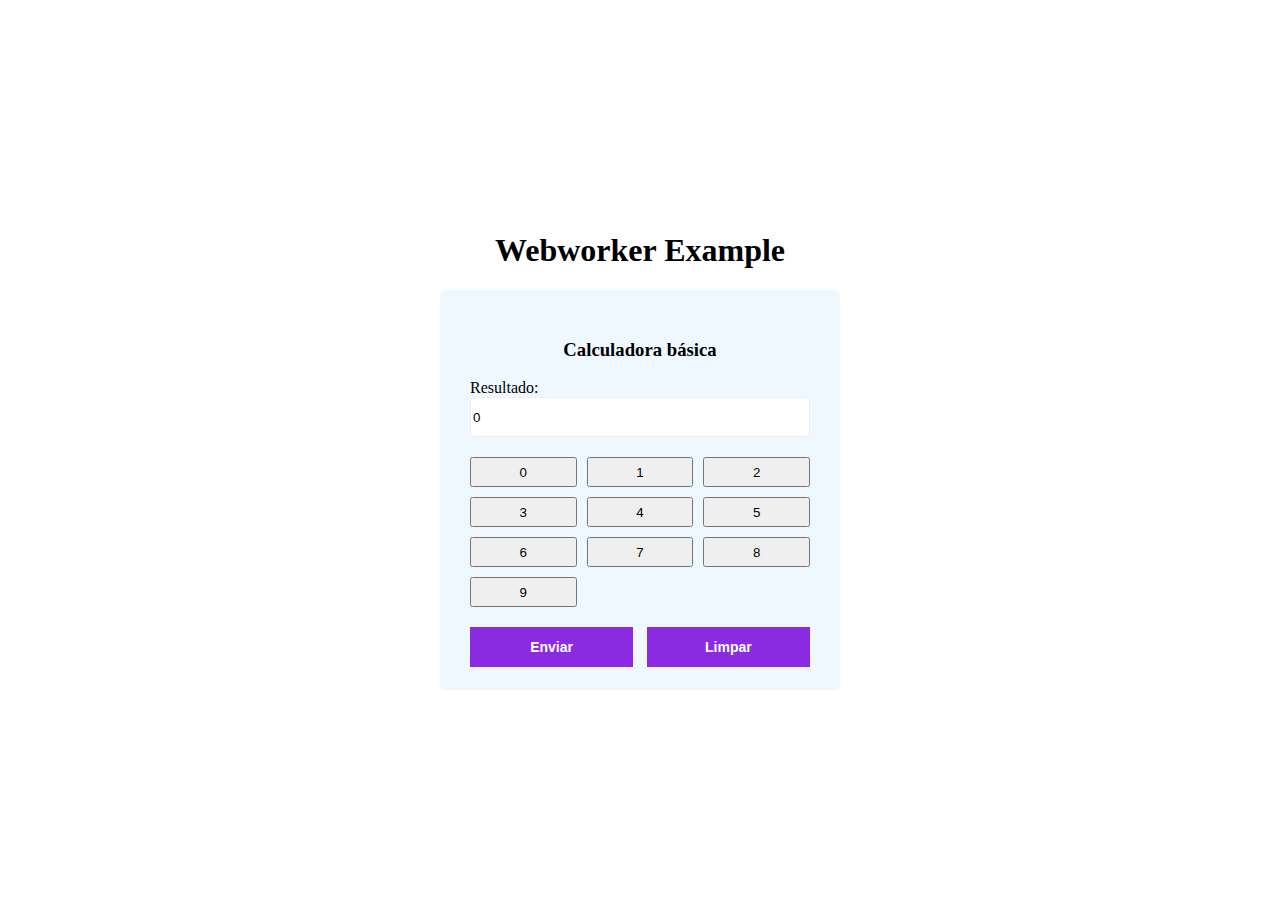
<file: index.html>
<html>

<head>
    <title>Webworker example</title>

    <link href="index.scss" rel="stylesheet" />
    <script src="index.js"></script>
</head>

<body>
    <section class="wrapper">
        <h1>Webworker Example</h1>

        <section class="box-form">
            <h3>Calculadora básica</h3>
            <form id="form-inscricao">
                <div class="form-field">
                    <label for="name">Resultado:</label>
                    <input type="text" name="result" id="result" maxlength="50" />
                </div>
                <div class="form-field">
                    <div class="calculator-box" id="calculator-wrapper">
                    </div>
                </div>
                <div class="form-field-button">
                    <input type="button" name="btnSend" id="btnSend" value="Enviar" onclick="sendData()" />
                    <input type="button" name="btnClear" id="btnClear" value="Limpar" onclick="clear()" />
                </div>
            </form>
        </section>
    </section>
</body>

</html>
</file>
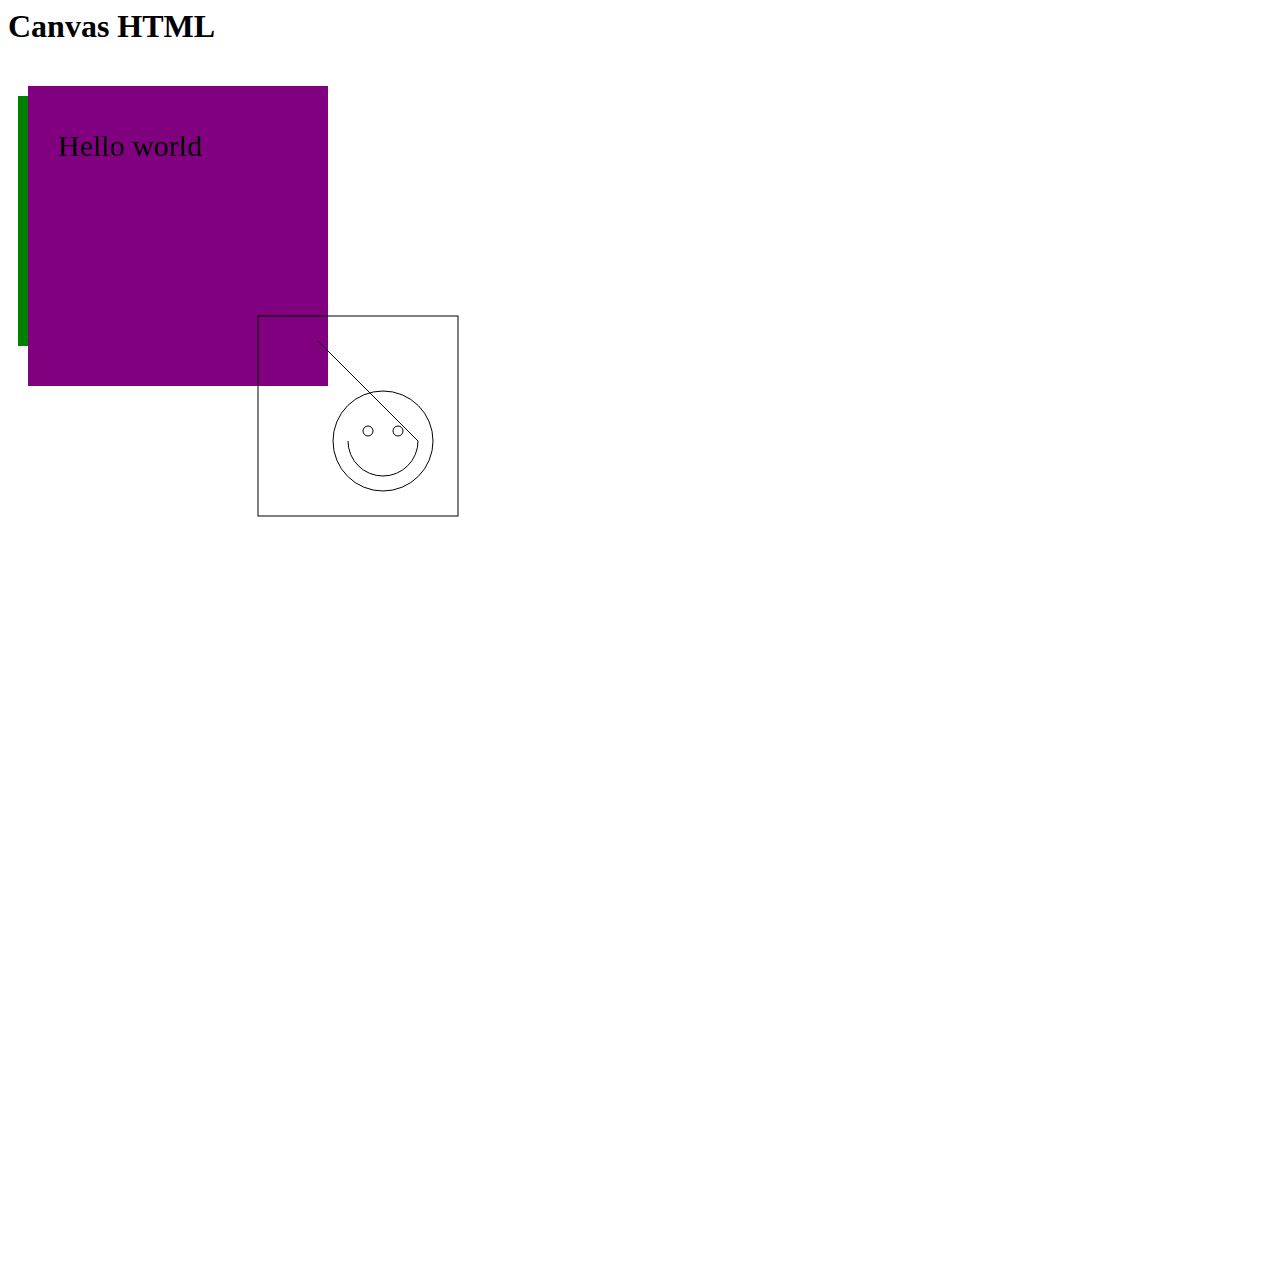
<file: canvas.html>
<html>
    <head>
        <title>Canvas HTML5</title>
    </head>
    <body>
        <section>
            <h1>Canvas HTML</h1>

            <canvas id="myCanvas" width="1200px" height="1200px"></canvas>
        </section>
    </body>

    <script src="canvas.js" type="text/javascript"></script>
</html>
</file>
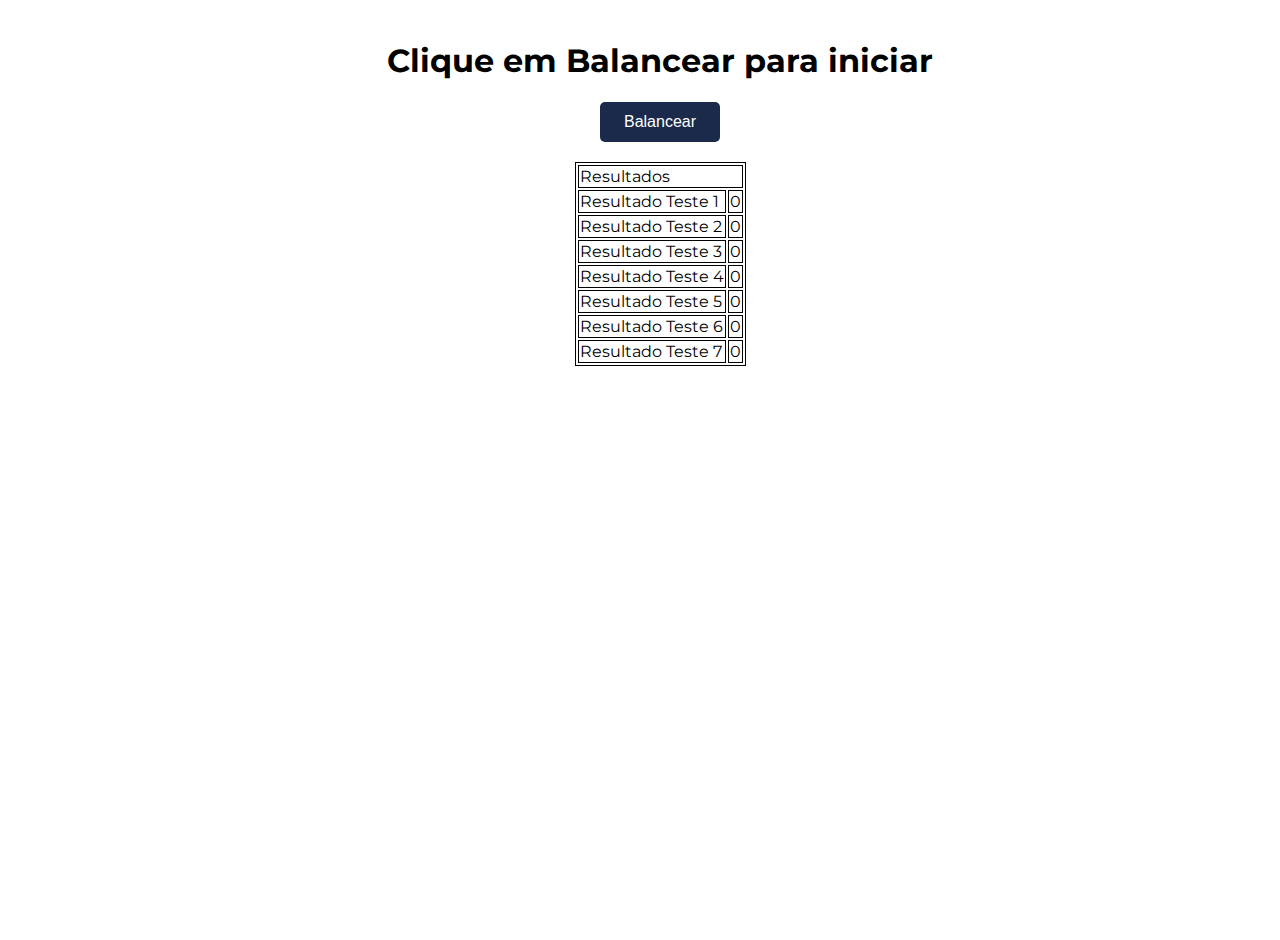
<file: teste-rd.html>
<html>

<head>
    <title>Teste RD</title>

    <script src="teste-rd.js"></script>
    <link rel="stylesheet" href="teste-rd.css" />
</head>

<body>
    <section class="wrapper">
        <h1>Clique em Balancear para iniciar</h1>
        <button type="button" onclick="testar()">Balancear</button>

        <table>
            <thead>
                <tr>
                    <td colspan="2">Resultados</td>
                </tr>
            </thead>
            <tbody>
                <tr>
                    <td>Resultado Teste 1</td>
                    <td id="result1">0</td>
                </tr>
                <tr>
                    <td>Resultado Teste 2</td>
                    <td id="result2">0</td>
                </tr>
                <tr>
                    <td>Resultado Teste 3</td>
                    <td id="result3">0</td>
                </tr>
                <tr>
                    <td>Resultado Teste 4</td>
                    <td id="result4">0</td>
                </tr>
                <tr>
                    <td>Resultado Teste 5</td>
                    <td id="result5">0</td>
                </tr>
                <tr>
                    <td>Resultado Teste 6</td>
                    <td id="result6">0</td>
                </tr>
                <tr>
                    <td>Resultado Teste 7</td>
                    <td id="result7">0</td>
                </tr>
            </tbody>
        </table>
    </section>
</body>

</html>
</file>
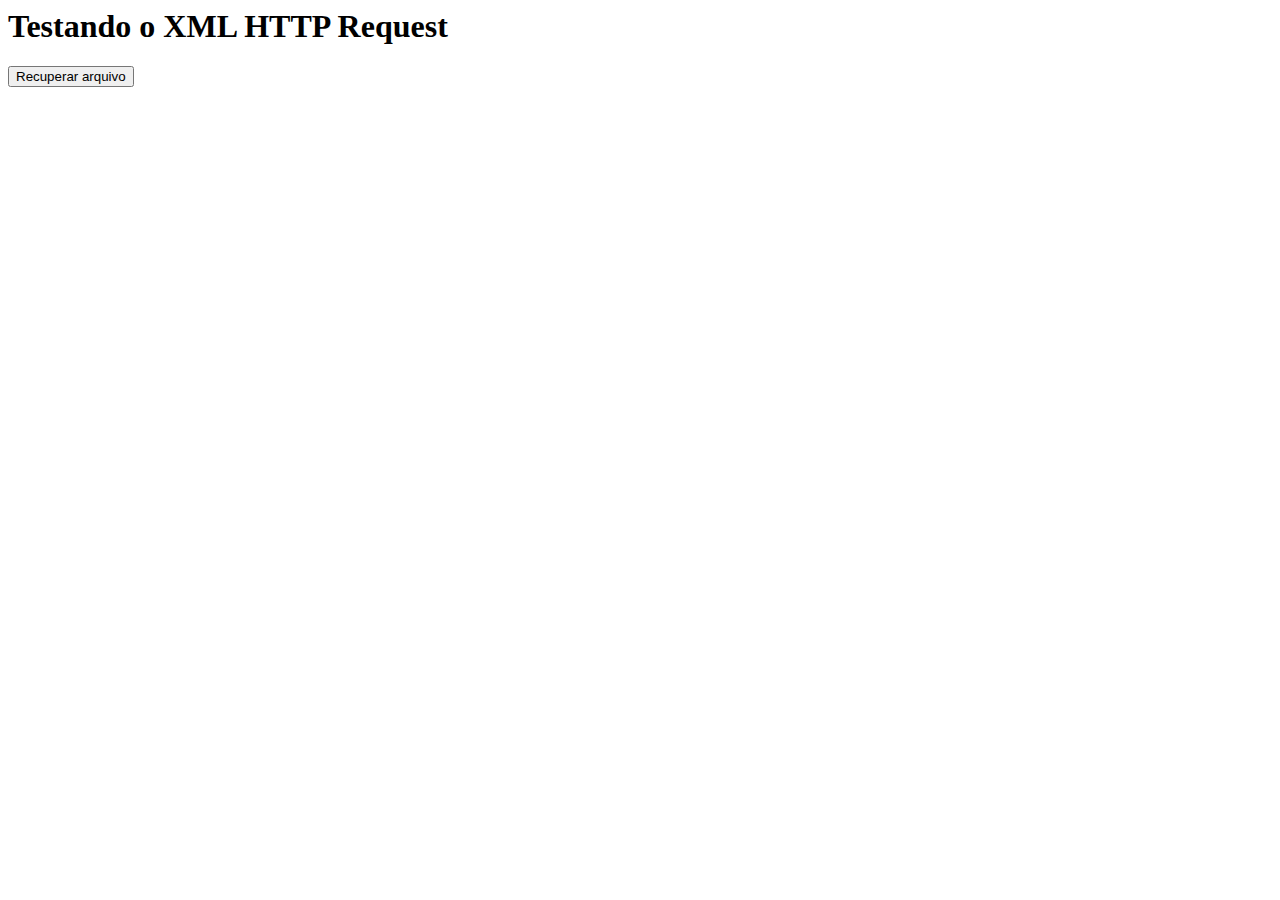
<file: xmlHttpRequest.html>
<html>
    <head>
        <title>Testando o Html Request</title>

        <script src="xmlHttpRequest.js" type="text/javascript"></script>
    </head>
    <body>
        <h1>Testando o XML HTTP Request</h1>

        <button id="btnGetFile" onclick="getData()">Recuperar arquivo</button>

        <div>
            <ul id="result"></ul>
        </div>
    </body>
</html>
</file>
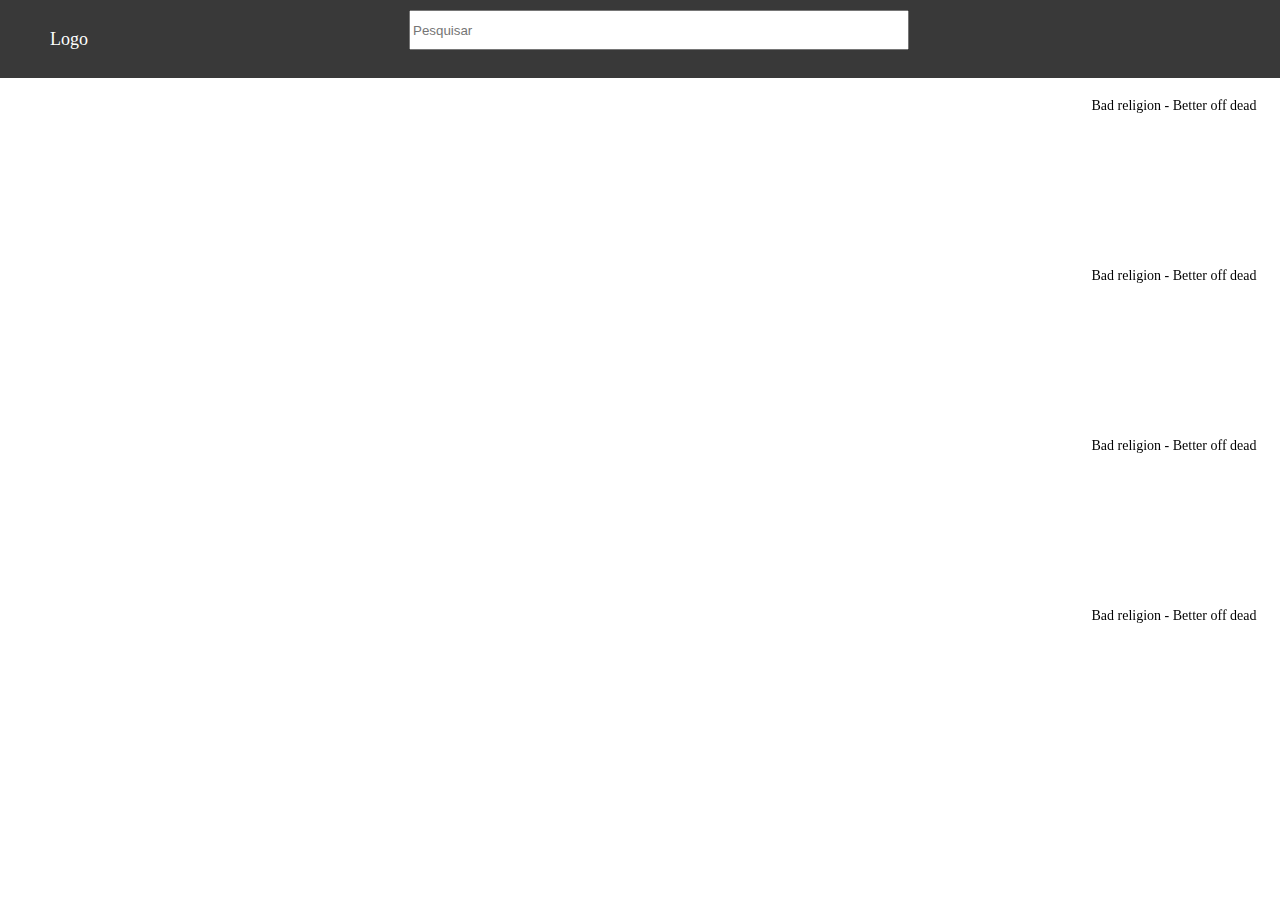
<file: classes/flexbox/youtube.html>
<html>

<head>
    <title>Youtube</title>
    <link href="youtube.css" rel="stylesheet" />
</head>

<body>
    <div class="container">
        <header class="header">
            <a href="">Logo</a>
            <form>
                <input type="text" placeholder="Pesquisar">
            </form>
            <div class="icones">

            </div>
        </header>

        <section class="content">
            <div class="large-video">
                <iframe src="https://www.youtube.com/embed/zH3RPsiMMAY" frameborder="0"
                    allow="accelerometer; autoplay; clipboard-write; encrypted-media; gyroscope; picture-in-picture"
                    allowfullscreen></iframe>
            </div>

            <div class="video-list">
                <div class="video-item">
                    <div class="thumbnail">
                        <iframe src="https://www.youtube.com/embed/zH3RPsiMMAY" frameborder="0"
                            allow="accelerometer; autoplay; clipboard-write; encrypted-media; gyroscope; picture-in-picture"
                            allowfullscreen></iframe>
                    </div>
                    <div class="description">
                        Bad religion - Better off dead
                    </div>
                </div>

                <div class="video-item">
                    <div class="thumbnail">
                        <iframe src="https://www.youtube.com/embed/zH3RPsiMMAY" frameborder="0"
                            allow="accelerometer; autoplay; clipboard-write; encrypted-media; gyroscope; picture-in-picture"
                            allowfullscreen></iframe>
                    </div>
                    <div class="description">
                        Bad religion - Better off dead
                    </div>
                </div>

                <div class="video-item">
                    <div class="thumbnail">
                        <iframe src="https://www.youtube.com/embed/zH3RPsiMMAY" frameborder="0"
                            allow="accelerometer; autoplay; clipboard-write; encrypted-media; gyroscope; picture-in-picture"
                            allowfullscreen></iframe>
                    </div>
                    <div class="description">
                        Bad religion - Better off dead
                    </div>
                </div>

                <div class="video-item">
                    <div class="thumbnail">
                        <iframe src="https://www.youtube.com/embed/zH3RPsiMMAY" frameborder="0"
                            allow="accelerometer; autoplay; clipboard-write; encrypted-media; gyroscope; picture-in-picture"
                            allowfullscreen></iframe>
                    </div>
                    <div class="description">
                        Bad religion - Better off dead
                    </div>
                </div>
            </div>
        </section>
    </div>
</body>

</html>
</file>
<file: teste-rd.css>
@import url('https://fonts.googleapis.com/css2?family=Montserrat:wght@400;500&display=swap');

body, html{
    padding: 0px;
    margin: 0px;
    
    font-family: 'Montserrat', sans-serif;
}

.wrapper{

    width: 100vw;
    height: 100vh;
    padding: 20px;
    text-align: center;
}


button {
    background-color: #1B2A4A;
    color: #fff;

    font-size: 16px;

    border-radius: 5px;
    outline: 0px;
    border: 0px;

    width: 120px;
    height: 40px;

    margin-bottom: 20px;
    cursor: pointer;
}

table {
    max-width: 900px;
    margin: 0 auto;

    border: 1px solid;
}

table td{
    border:1px solid;
}
</file>
<file: classes/flexbox/youtube.css>
body, html, ul, li{
    margin: 0px;
    padding: 0px;
    list-style:none;
    font-size:18px;
}

a {
    text-decoration: none;
    color: #fff;
}

.container{
    width: 100vw;
    height: 100vh;
}

.header{
    display: flex;
    justify-content: space-between;
    padding: 10px 50px 10px 50px;
    align-items: center;
    flex-wrap: wrap;

    background-color: #393939;
}

.header input {
    width: 500px;
    height: 40px;
}

.content{
    display: flex;
    justify-content: space-evenly;
}

.large-video{
    width: 60%;
    
    padding: 20px;
    box-sizing: border-box;
}

.large-video iframe{
    width: 100%;
    height: 315px;
}

.video-list{
    width: 40%;
    padding: 20px;
    box-sizing: border-box;
}

.video-item {
    
    display: flex;
    flex-direction: row;
    justify-content: space-between;

    margin-bottom: 20px;
}

.video-item .thumbnail{
    width: 350px;
    height: 150px;
}

.video-item .description{
    font-size: 14px;
    width: 60%;
    text-align: center;
}
</file>
